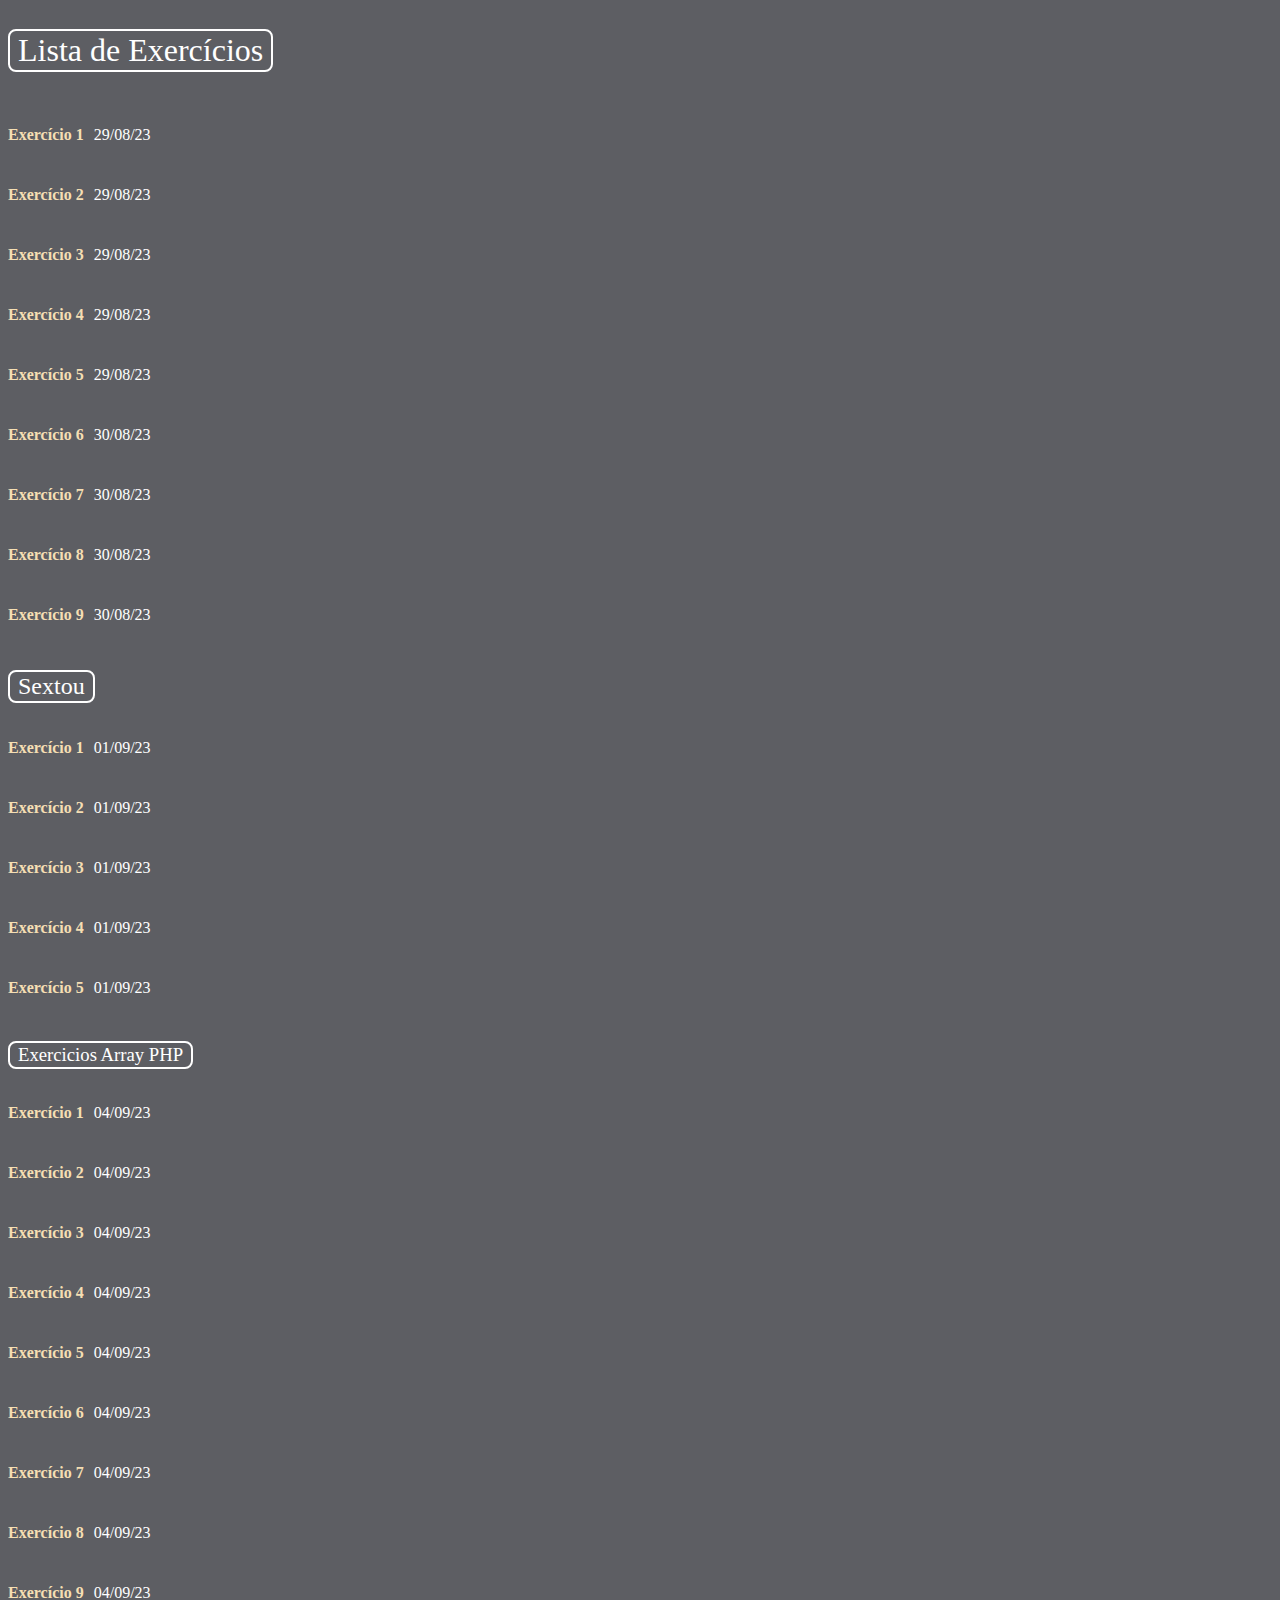
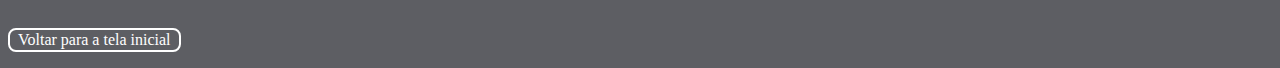
<file: exercicios/index.html>
<!DOCTYPE html>
<html lang="en">
<link rel="stylesheet" href="/exercicios/css/style.css">

<head>

    <meta charset="UTF-8">
    <meta name="viewport" content="width=device-width, initial-scale=1.0">
    <title>Exercícios</title>
</head>
<body>
<h1>Lista de Exercícios</h1>
<br>
    <ul>
        <li>
            <a href="exercicio1/index.php">Exercício 1</a>
            <p>29/08/23</p>
        </li>
        <li>
            <a href="exercicio2/index.php">Exercício 2</a>
            <p>29/08/23</p>
        </li>
        <li>
            <a href="exercicio3/index.php">Exercício 3</a>
            <p>29/08/23</p>
        </li>
        <li>
            <a href="exercicio4/index.php">Exercício 4</a>
            <p>29/08/23</p>
        </li>
        <li>
            <a href="exercicio5/index.php">Exercício 5</a>
            <p>29/08/23</p>
        </li>
        <li>
            <a href="exercicio6/index.php">Exercício 6</a>
            <p>30/08/23</p>
        </li>
        <li>
            <a href="exercicio7/index.php">Exercício 7</a>
            <p>30/08/23</p>
        </li>
        <li>
            <a href="exercicio8/index.php">Exercício 8</a>
            <p>30/08/23</p>
        </li>
        <li>
            <a href="exercicio9/index.php">Exercício 9</a>
            <p>30/08/23</p>
        </li>
        <h2>Sextou</h2>
        <li>
            <a href="exercicio10/index.php">Exercício 1</a>
            <p>01/09/23</p>
        </li>
        <li>
            <a href="exercicio11/index.php">Exercício 2</a>
            <p>01/09/23</p>
        </li>
        <li>
            <a href="exercicio12/index.php">Exercício 3</a>
            <p>01/09/23</p>
        </li>
        <li>
            <a href="exercicio13/index.php">Exercício 4</a>
            <p>01/09/23</p>
        </li>
        <li>
            <a href="exercicio14/index.php">Exercício 5</a>
            <p>01/09/23</p>
        </li>
        <h3>Exercicios Array PHP</h3>
        <li>
            <a href="exercicio15/index.php">Exercício 1</a>
            <p>04/09/23</p>
        </li>
        <li>
            <a href="exercicio16/index.php">Exercício 2</a>
            <p>04/09/23</p>
        </li>
        <li>
            <a href="exercicio17/index.php">Exercício 3</a>
            <p>04/09/23</p>
        </li>
        <li>
            <a href="exercicio18/index.php">Exercício 4</a>
            <p>04/09/23</p>
        </li>
        <li>
            <a href="exercicio19/index.php">Exercício 5</a>
            <p>04/09/23</p>
        </li>
        <li>
            <a href="exercicio20/index.php">Exercício 6</a>
            <p>04/09/23</p>
        </li>
        <li>
            <a href="exercicio21/index.php">Exercício 7</a>
            <p>04/09/23</p>
        </li>
        <li>
            <a href="exercicio22/index.php">Exercício 8</a>
            <p>04/09/23</p>
        </li>
        <li>
            <a href="exercicio23/index.php">Exercício 9</a>
            <p>04/09/23</p>
        </li>
        <li>
        <a href="../" class="button1">Voltar para a tela inicial</a>
        </li>
    </ul>
</body>
</html>
</file>
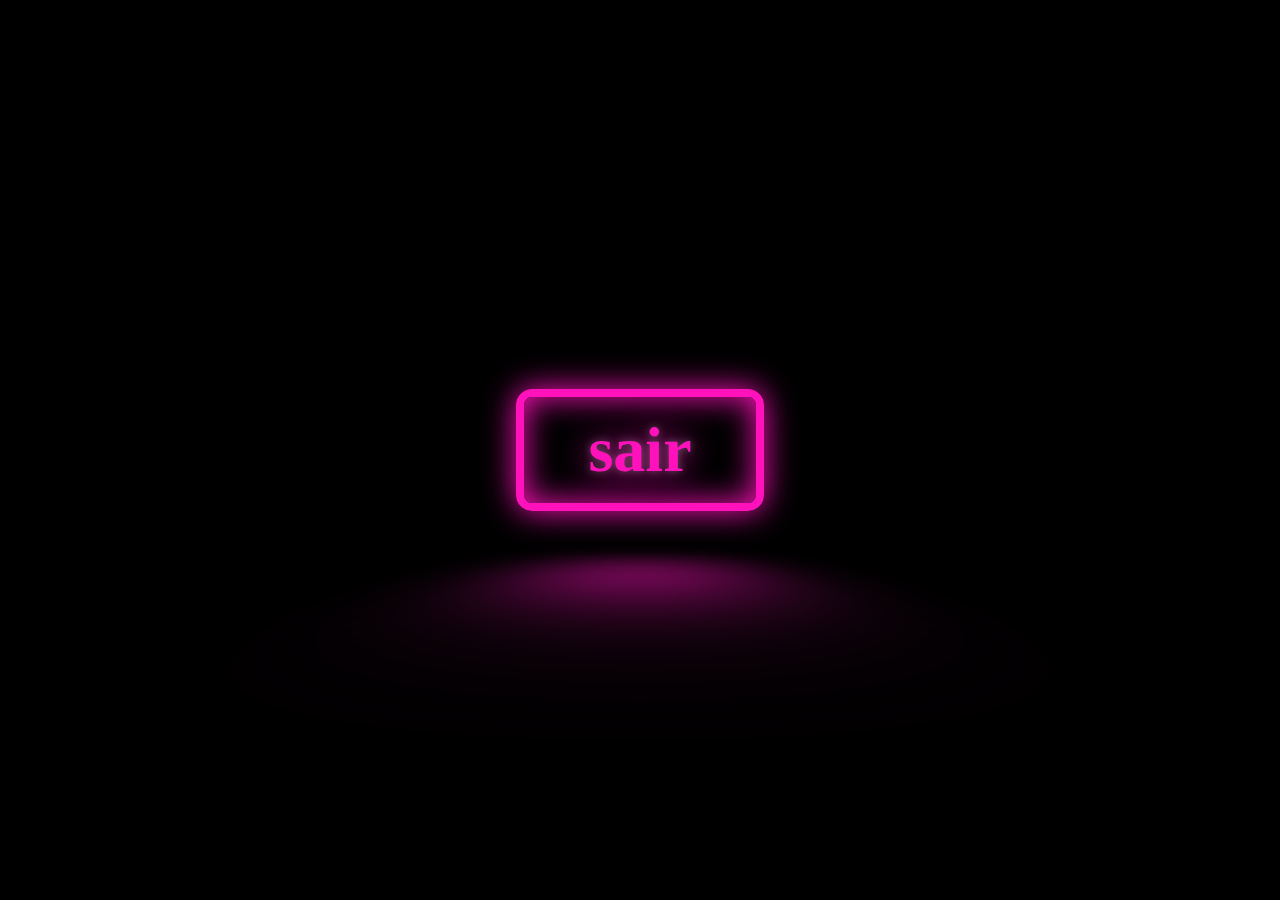
<file: fazendo_testes/index.html>
<!DOCTYPE html>
<html lang="en">
<head>
   <meta charset="UTF-8">
   <meta name="viewport" content="width=device-width, initial-scale=1.0">
   <title>Document</title>
   <link rel="stylesheet" href="/fazendo_testes/css/style.css">
</head>

<body>
   <a href="../" class="button1">sair</a>

   <!-- <a href="../" class="button2">Voltar para a tela inicial</a> -->
</body>

</html>
</file>
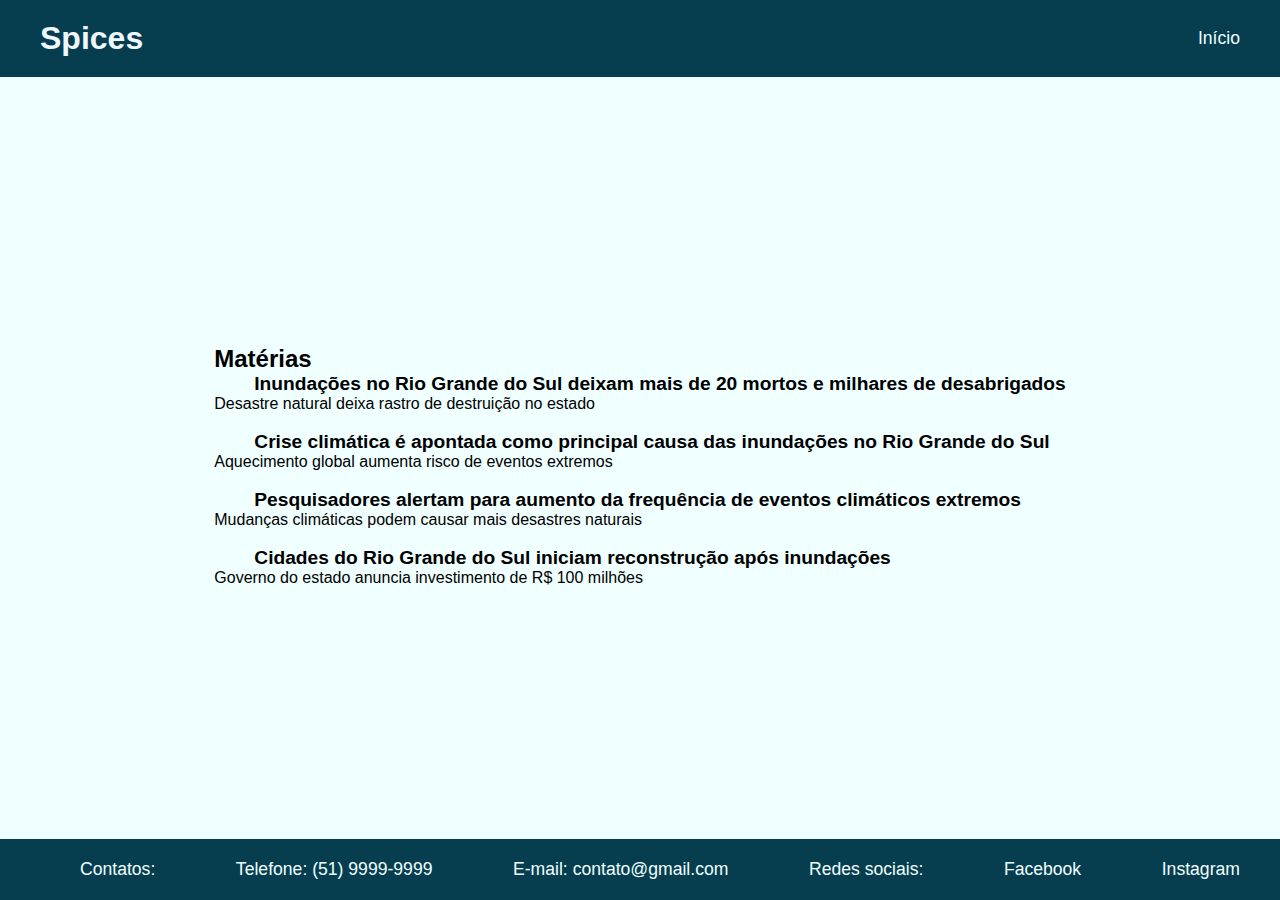
<file: html/index.html>
<!DOCTYPE html>
<html lang="pt-BR">
<head>
    <meta charset="UTF-8">
    <title>Spices noticias</title>
    <link rel="stylesheet" href="/html/css/style2.css">
</head>
<body>
    <header>
        <h2 class="logo"> Spices</h2>
        <nav>
            <a href="#">Início</a>
        </nav>
    </header>
    <main>
        <h2>Matérias</h2>
        <ul>
            <li>
                <a href="/html/pages/materia1.html" onclick="abrirMateria('/materia1.html')">Inundações no Rio Grande do Sul deixam mais de 20 mortos e milhares de desabrigados</a>
                <p>Desastre natural deixa rastro de destruição no estado</p> <br>
            </li>
            <li>
                <a href="/html/pages/materia2.html" onclick="abrirMateria('/materia2.html')">Crise climática é apontada como principal causa das inundações no Rio Grande do Sul</a>
                <p>Aquecimento global aumenta risco de eventos extremos</p><br>
            </li>
            <li>
                <a href="/html/pages/materia3.html" onclick="abrirMateria('/materia3.html')">Pesquisadores alertam para aumento da frequência de eventos climáticos extremos</a>
                <p> Mudanças climáticas podem causar mais desastres naturais</p><br>
            </li>
            <li>
                <a href="/html/pages/materia4.html" onclick="abrirMateria('/materia4.html')">Cidades do Rio Grande do Sul iniciam reconstrução após inundações</a>
                <p> Governo do estado anuncia investimento de R$ 100 milhões</p><br>
            </li>
        </ul>
    </main>
    <footer>
        <h1>Contatos:</h1>
        <p>Telefone: (51) 9999-9999</p>
        <p>E-mail: contato@gmail.com</p>
        <h1>Redes sociais:</h1>
        <a href="https://www.facebook.com/senactramandai/?locale=pt_BR"target="_blank">Facebook</a>
        <a href="https://www.instagram.com/senactramandai/"target="_blank">Instagram</a>
    </footer>
</body>
</html>
</file>
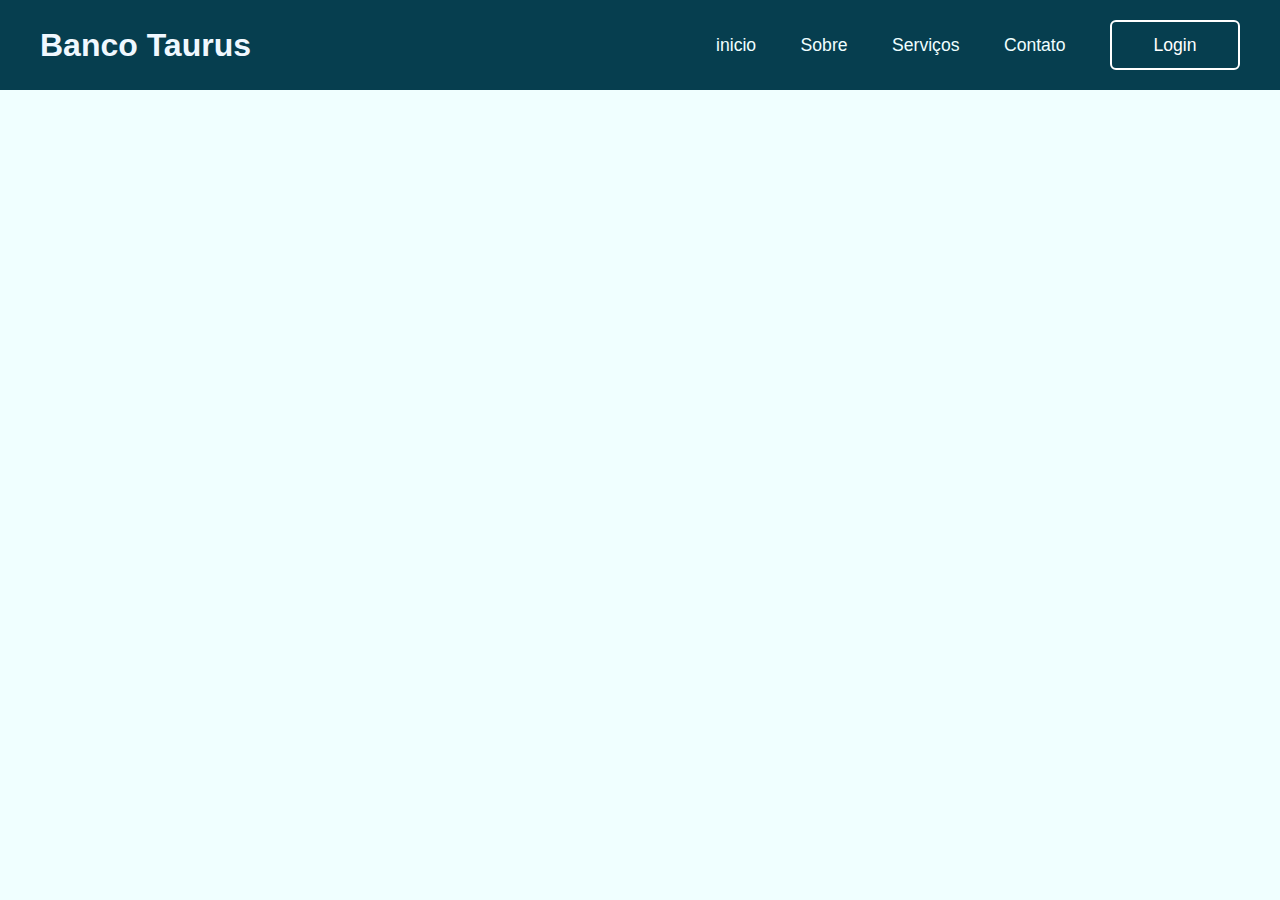
<file: phpPOO/index.html>
<!DOCTYPE html>
<html lang="en">

<head>
    <meta charset="UTF-8">
    <meta name="viewport" content="width=device-width, initial-scale=1.0">
    <title>Banco PHP</title>
    <script src="/phpPOO/assets/js/script.js"></script>
    <link rel="stylesheet" href="/phpPOO/assets/css/style1.css">
    <link rel="stylesheet" href="https://cdn.jsdelivr.net/npm/bootstrap-icons@1.11.1/font/bootstrap-icons.css">
</head>

<body>
    <header1>
        <h2 class="logo"> Banco Taurus</h2>
        <nav class="navegacao">
            <a href="">inicio</a>
            <a href="">Sobre</a>
            <a href="">Serviços</a>
            <a href="">Contato</a>
            <button class="botaoLogin-popup" onclick="mostrarLogin()">Login</button>
            <!-- <button class="botao-mode">Cor</button> -->
        </nav>
    </header1>
    <div class="Login-cadastro-popup" id="loginCadastroPopup">
        <span class="icon-fechar" onclick="fecharPopup()"><i class="bi bi-x-lg"></i></span>
        <div class="form-box-Login">
            <h3>Login</h3>
            <br>
            <form id="form-login" action="admin.php">
                <div class="input-box">
                    <input type="text" name="cpf" placeholder="CPF" required maxlength="11" oninput="this.value=this.value.replace(/[^0-9]/g,'')">
                </div>
                <div class="input-box">
                    <input type="password" name="senha" placeholder="Senha" required>
                </div>
                <div class="lembrar-senha">
                    <label> <input type="checkbox">Lembrar senha</label>
                    <a href="#">Esqueci a senha?</a>
                </div>
                <button type="submit" class="botaoLogin">Login</button>
                <div class="cadastro-login">
                    <p>Não tem conta?
                        <a href="#" class="link-cadastro">Cadastrar-se</a>
                    </p>
                </div>
            </form>
        </div>
        <div class="form-box-cadastro">
            <h3>Cadastro</h3>
            <br>
            <form id="form-cadastro" action="assets/php/class/admin.php" method="POST">


                <div class="input-box">
                    <input type="text" name="nome" placeholder="Nome" required>
                </div>
                <div class="input-box">
                    <input type="text" name="cpf" placeholder="CPF" required maxlength="11" oninput="this.value=this.value.replace(/[^0-9]/g,'')">
                </div>
                <div class="input-box">
                    <input type="text" name="endereco" placeholder="Endereço" required>
                </div>
                <div class="input-box">
                    <input type="number" name="idade" placeholder="Idade" required maxlength="3" oninput="this.value=this.value.replace(/[^0-9]/g,'')">
                </div>
                <div class="input-box">
                    <input type="password" name="senha" placeholder="Senha" required>
                </div>

                <div class="lembrar-senha">
                    <label> <input type="checkbox" name="termos">Aceito os termos e condições</label>
                </div>
                <button type="submit" class="botaocadastro" name="cadastrar">Cadastrar-se</button>

                <div class="cadastro-login">
                    <p>Já tem uma conta?
                        <a href="#" class="link-login" onclick="mostrarLogin()">Login</a>
                    </p>
                </div>
            </form>
        </div>
    </div>
</body>

</html>
</file>
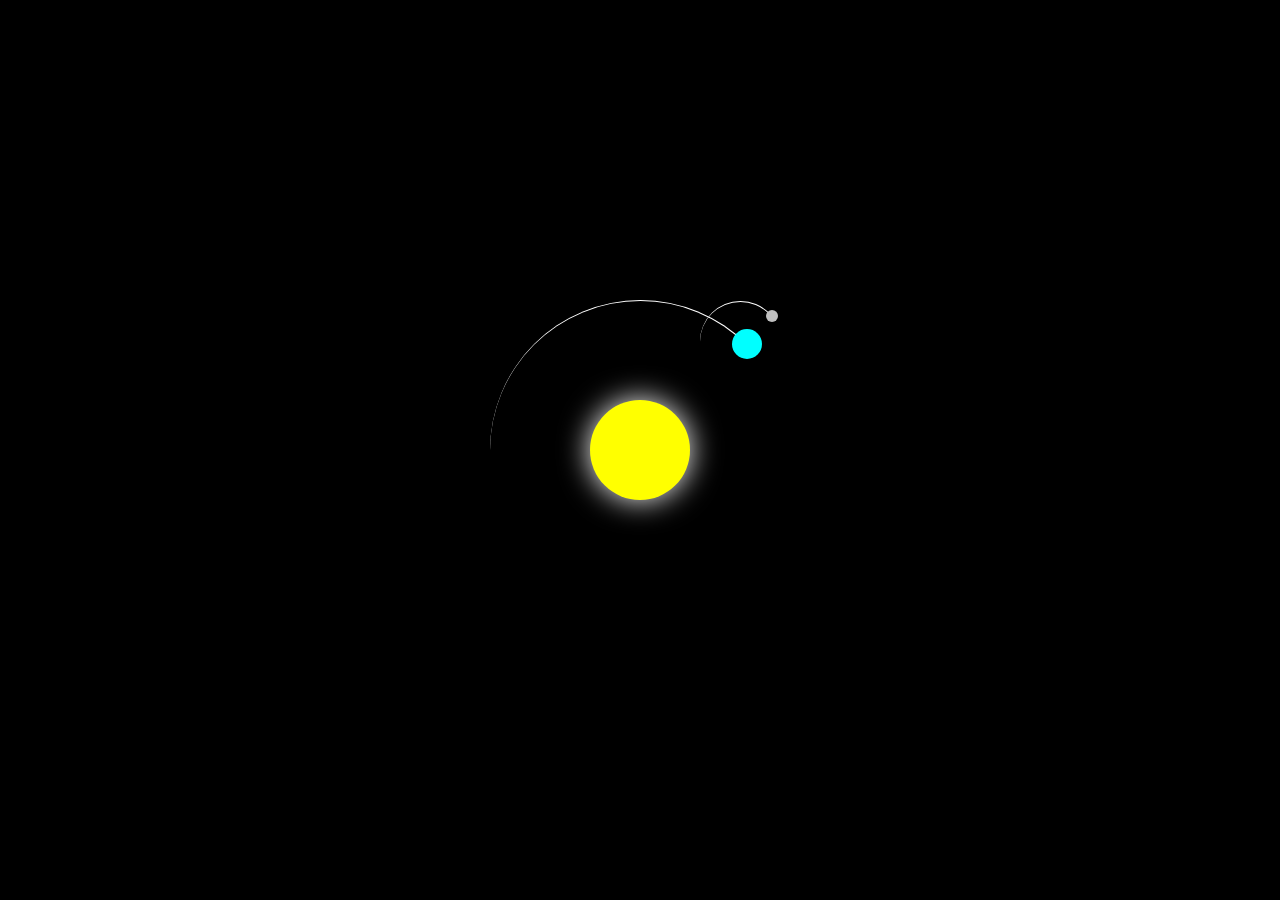
<file: sistema_solar/index.html>
<!DOCTYPE html>
<html>
<head>
    <style>
        body {
            margin: 0;
            height: 100vh;
            display: flex;
            align-items: center;
            justify-content: center;
            background-color: black;
            overflow: hidden;
        }

        .container {
            font-size: 10px;
            width: 40em;
            height: 40em;
            position: relative;
        }

        .sol {
            position: absolute;
            top: 15em;
            left: 15em;
            width: 10em;
            height: 10em;
            background-color: yellow;
            border-radius: 50%;
            box-shadow: 0 0 3em white;
        }

        .terra,
        .lua {
            position: absolute;
            border-style: solid;
            border-color: white transparent transparent transparent;
            border-width: 0.1em 0.1em 0 0;
            border-radius: 50%;
        }

        .terra {
            top: 5em;
            left: 5em;
            width: 30em;
            height: 30em;
            animation: orbita 36.5s linear infinite;
        }

        .lua {
            top: 0em;
            left: 21em;
            width: 8em;
            height: 8em;
            animation: orbita 3s linear infinite;
        }

        .terra::before,
        .lua::before {
            content: "";
            position: absolute;
            border-radius: 50%;
        }

        .terra::before {
            top: 2.8em;
            right: 2.8em;
            width: 3em;
            height: 3em;
            background-color: aqua;
        }

        .lua::before {
            top: 0.8em;
            right: 0.2em;
            width: 1.2em;
            height: 1.2em;
            background-color: silver;
        }

        @keyframes orbita {
            to {
                transform: rotate(360deg);
            }
        }
    </style>
</head>

<body>
    <div class="container">
        <div class="sol"></div>
        <div class="terra">
            <div class="lua"></div>
        </div>
    </div>
</body>

</html>
</file>
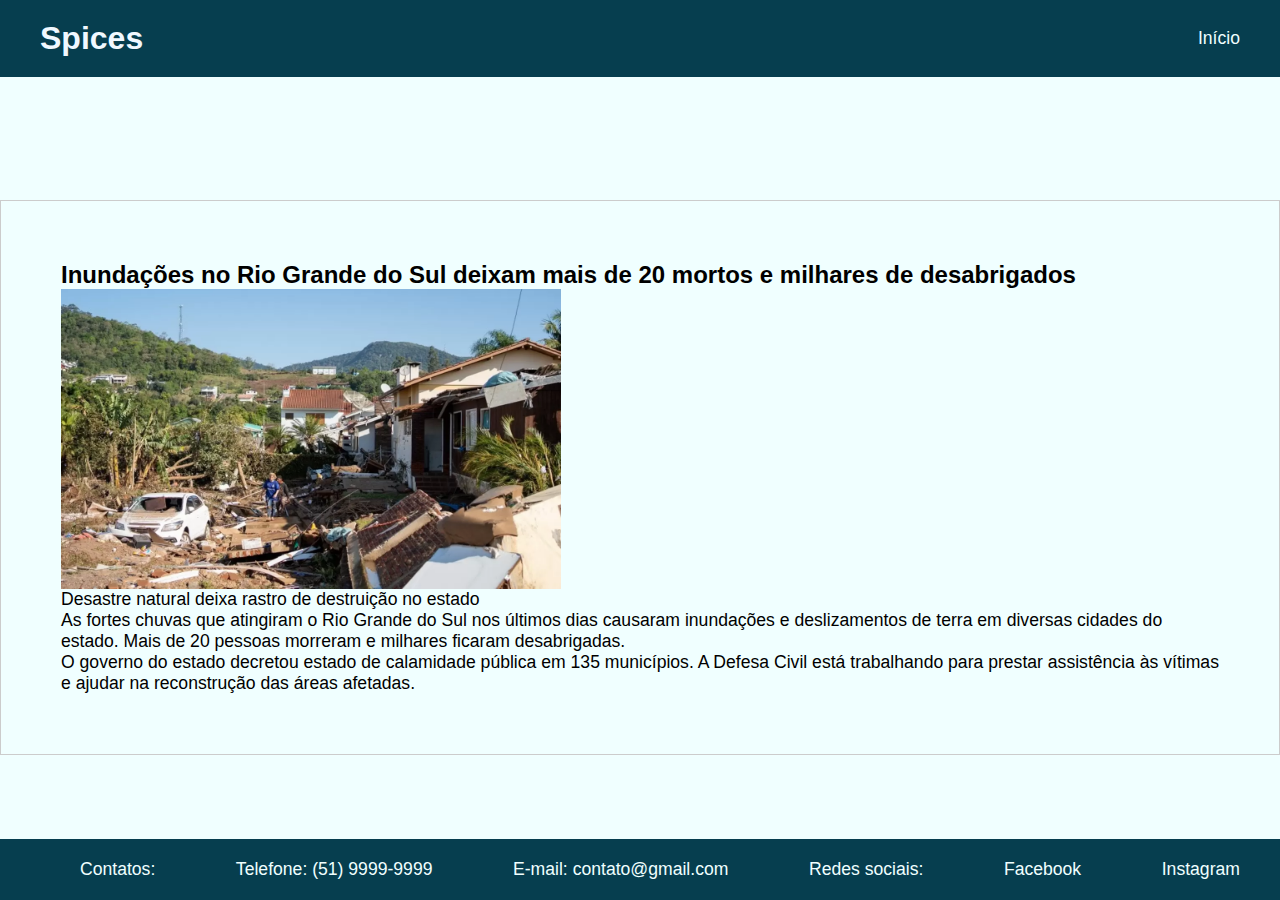
<file: html/pages/materia1.html>
<html lang="en">
<head>
    <meta charset="UTF-8">
    <meta name="viewport" content="width=device-width, initial-scale=1.0">
    <title>materia1</title>
    <link rel="stylesheet" href="../css/stylematerias.css">
</head>
<body> 
    <header>
    <h1 class="logo"> Spices</h1>
    <nav>
        <a href="../index.html">Início</a>
    </nav>
</header>
<main>
    <div class="materia">
        <h2>Inundações no Rio Grande do Sul deixam mais de 20 mortos e milhares de desabrigados</h2>
        <img src="../img/materia 1.webp" alt="Casa destruída pelas inundações no Rio Grande do Sul" width="500" height="300">

        <p>Desastre natural deixa rastro de destruição no estado</p>

        <p>As fortes chuvas que atingiram o Rio Grande do Sul nos últimos dias causaram inundações e deslizamentos de terra em diversas cidades do estado. Mais de 20 pessoas morreram e milhares ficaram desabrigadas.</p>

        <p>O governo do estado decretou estado de calamidade pública em 135 municípios. A Defesa Civil está trabalhando para prestar assistência às vítimas e ajudar na reconstrução das áreas afetadas.</p>
    </div>
</main>
    <footer>
        <h1>Contatos:</h1>
        <p>Telefone: (51) 9999-9999</p>
        <p>E-mail: contato@gmail.com</p>
        <h1>Redes sociais:</h1>
        <a href="https://www.facebook.com/senactramandai/?locale=pt_BR"target="_blank">Facebook</a>
        <a href="https://www.instagram.com/senactramandai/"target="_blank">Instagram</a>
    </footer>
</body>
</html>
</file>
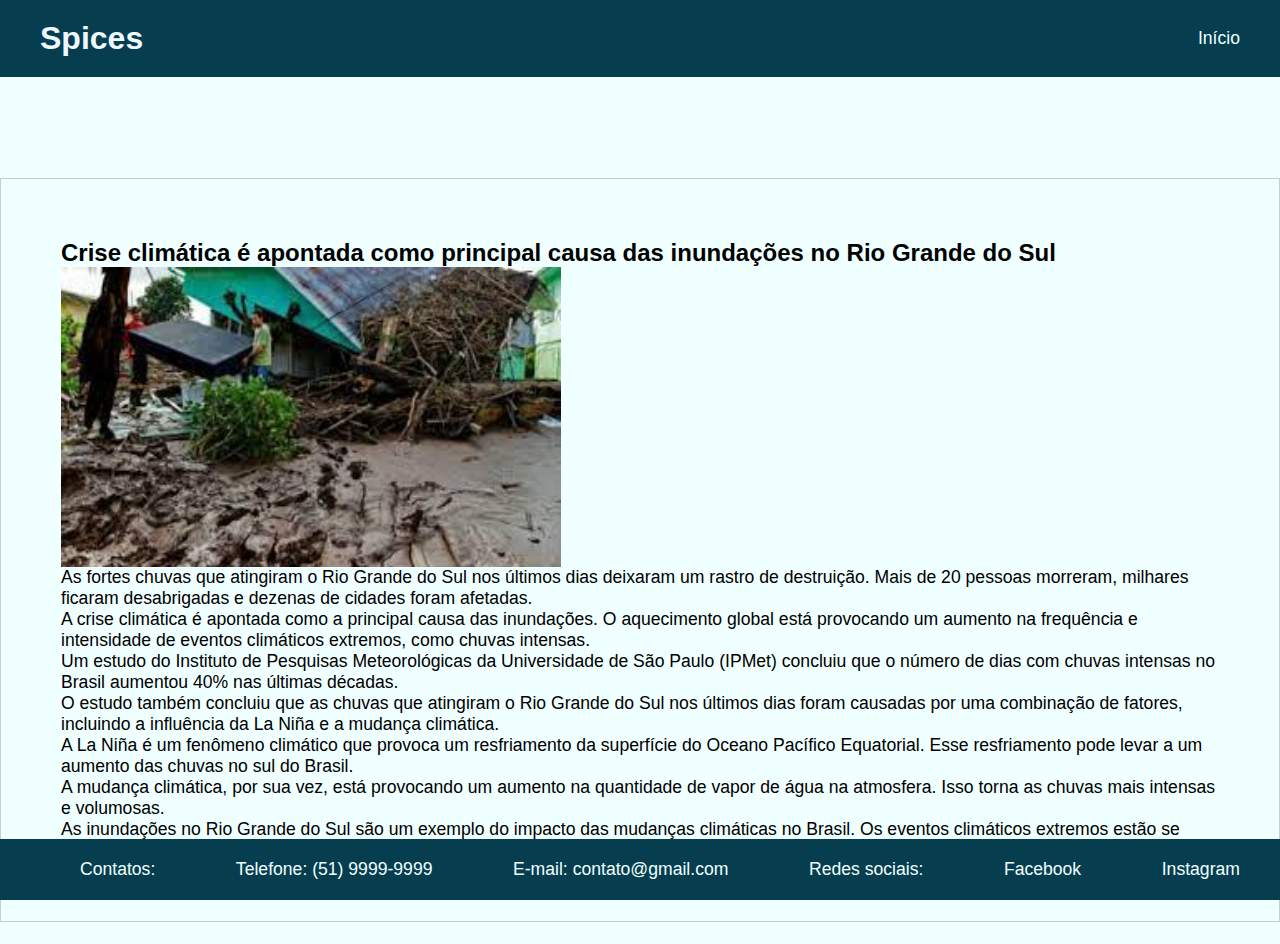
<file: html/pages/materia2.html>
<html lang="en">

<head>
    <meta charset="UTF-8">
    <meta name="viewport" content="width=device-width, initial-scale=1.0">
    <title>materia2</title>
    <link rel="stylesheet" href="../css/stylematerias.css">
</head>

<body>
    <header>
        <h2 class="logo"> Spices</h2>
        <nav>
            <a href="../index.html">Início</a>
        </nav>
    </header>
    <main>
        <div class="materia">
            <h2>Crise climática é apontada como principal causa das inundações no Rio Grande do Sul </h2>
            <img src="../img/materia2.jfif" alt="Crise climática é apontada como principal causa das inundações no Rio Grande do Sul " width="500"
                height="300">

            <p>As fortes chuvas que atingiram o Rio Grande do Sul nos últimos dias deixaram um rastro de destruição.
                Mais de 20 pessoas morreram, milhares ficaram desabrigadas e dezenas de cidades foram afetadas.</p>

            <p>A crise climática é apontada como a principal causa das inundações. O aquecimento global está provocando
                um aumento na frequência e intensidade de eventos climáticos extremos, como chuvas intensas.</p>

            <p>Um estudo do Instituto de Pesquisas Meteorológicas da Universidade de São Paulo (IPMet) concluiu que o
                número de dias com chuvas intensas no Brasil aumentou 40% nas últimas décadas.</p>

            <p> O estudo também concluiu que as chuvas que atingiram o Rio Grande do Sul nos últimos dias foram causadas
                por uma combinação de fatores, incluindo a influência da La Niña e a mudança climática.</p>

            <p> A La Niña é um fenômeno climático que provoca um resfriamento da superfície do Oceano Pacífico
                Equatorial. Esse resfriamento pode levar a um aumento das chuvas no sul do Brasil.</p>

            <p> A mudança climática, por sua vez, está provocando um aumento na quantidade de vapor de água na
                atmosfera. Isso torna as chuvas mais intensas e volumosas.</p>

            <p>As inundações no Rio Grande do Sul são um exemplo do impacto das mudanças climáticas no Brasil. Os
                eventos climáticos extremos estão se tornando cada vez mais frequentes e intensos, causando prejuízos
                materiais e humanos.</p>
        </div>
    </main>
    <footer>
        <h1>Contatos:</h1>
        <p>Telefone: (51) 9999-9999</p>
        <p>E-mail: contato@gmail.com</p>
        <h1>Redes sociais:</h1>
        <a href="https://www.facebook.com/senactramandai/?locale=pt_BR"target="_blank">Facebook</a>
        <a href="https://www.instagram.com/senactramandai/"target="_blank">Instagram</a>
    </footer>
</body>

</html>
</file>
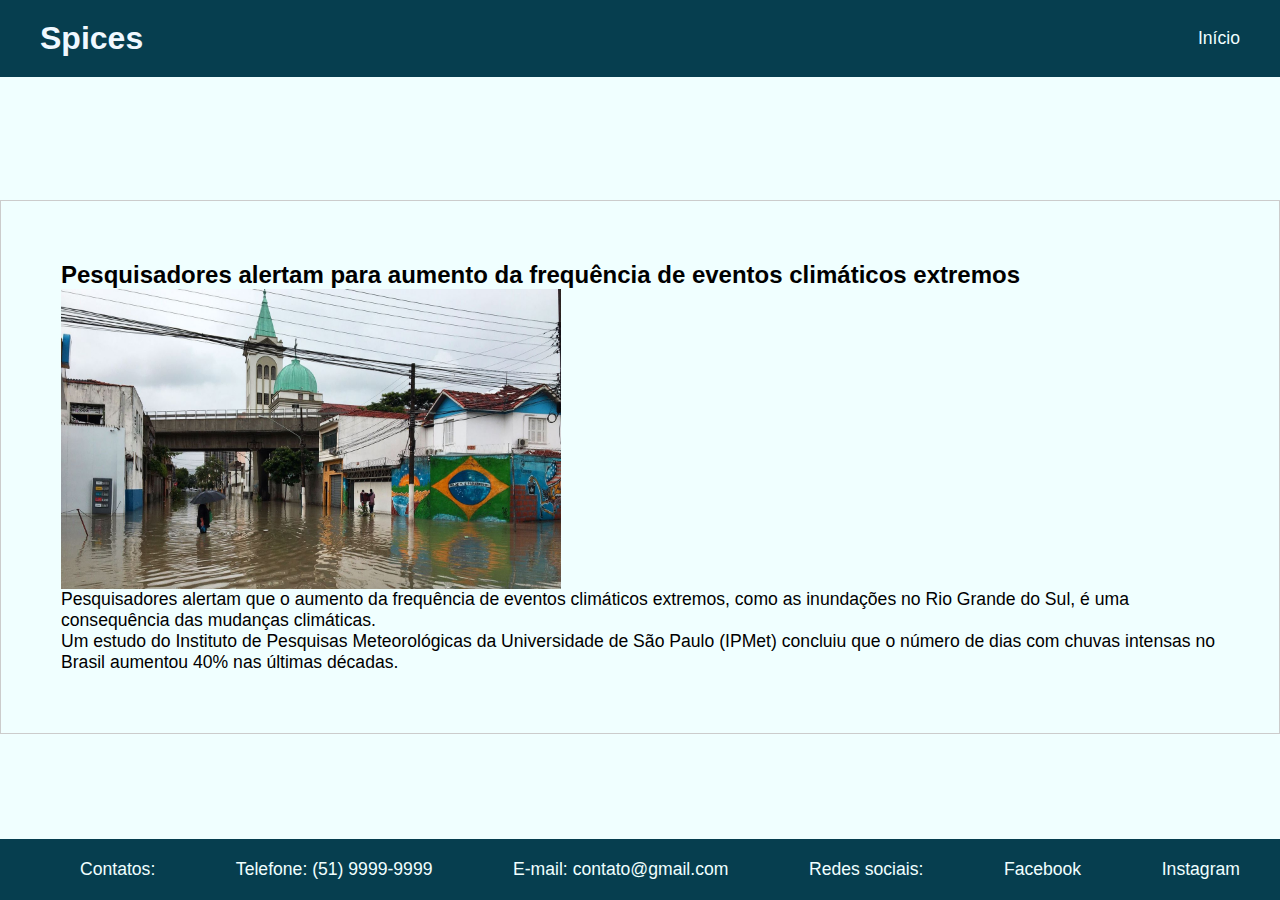
<file: html/pages/materia3.html>
<html lang="en">
<head>
    <meta charset="UTF-8">
    <meta name="viewport" content="width=device-width, initial-scale=1.0">
    <title>materia3</title>
    <link rel="stylesheet" href="../css/stylematerias.css">
</head>
<body> 
    <header>
    <h2 class="logo"> Spices</h2>
    <nav>
        <a href="../index.html">Início</a>
    </nav>
</header>
    <main>
        <div class="materia">
            <h2>Pesquisadores alertam para aumento da frequência de eventos climáticos extremos</h2>
            <img src="../img/materia3.jpg" alt="Pesquisadores alertam para aumento da frequência de eventos climáticos extremos" width="500" height="300">
    
            <p>Pesquisadores alertam que o aumento da frequência de eventos climáticos extremos, como as inundações no Rio Grande do Sul, é uma consequência das mudanças climáticas.</p>
    
            <p>Um estudo do Instituto de Pesquisas Meteorológicas da Universidade de São Paulo (IPMet) concluiu que o número de dias com chuvas intensas no Brasil aumentou 40% nas últimas décadas.</p>
        </div>
    </main> 
    <footer>
        <h1>Contatos:</h1>
        <p>Telefone: (51) 9999-9999</p>
        <p>E-mail: contato@gmail.com</p>
        <h1>Redes sociais:</h1>
        <a href="https://www.facebook.com/senactramandai/?locale=pt_BR"target="_blank">Facebook</a>
        <a href="https://www.instagram.com/senactramandai/"target="_blank">Instagram</a>
    </footer>
</body>
</html>
</file>
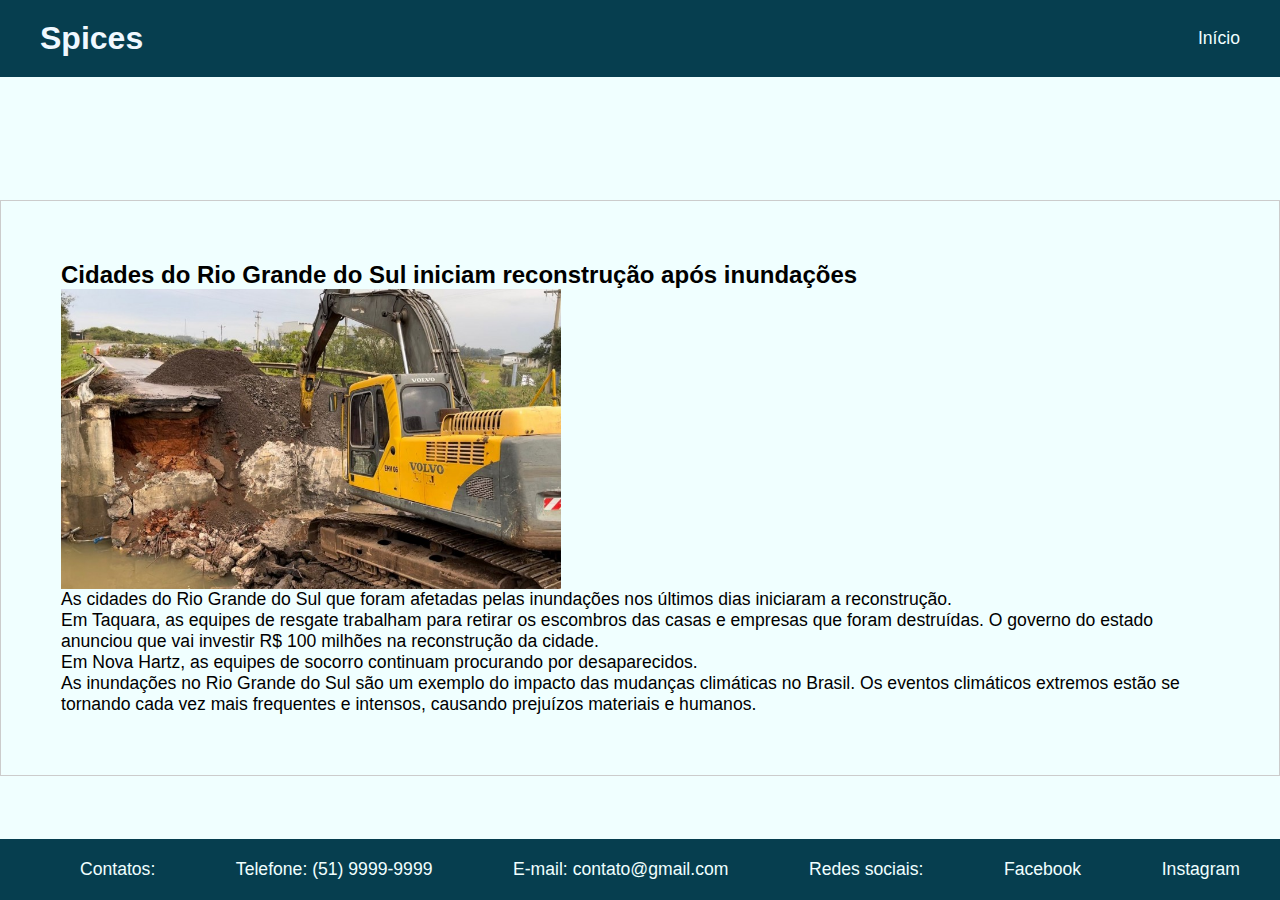
<file: html/pages/materia4.html>
<html lang="en">

<head>
    <meta charset="UTF-8">
    <meta name="viewport" content="width=device-width, initial-scale=1.0">
    <title>materia4</title>
    <link rel="stylesheet" href="../css/stylematerias.css">
</head>

<body>
    <header>
        <h2 class="logo"> Spices</h2>
        <nav>
            <a href="../index.html">Início</a>
        </nav>
    </header>
    <main>
        <div class="materia">
            <h2>Cidades do Rio Grande do Sul iniciam reconstrução após inundações</h2>
            <img src="../img/materia4.jpg" alt="Cidades do Rio Grande do Sul iniciam reconstrução após inundações" width="500"
                height="300">

            <p>As cidades do Rio Grande do Sul que foram afetadas pelas inundações nos últimos dias iniciaram a
                reconstrução.</p>

            <p>Em Taquara, as equipes de resgate trabalham para retirar os escombros das casas e empresas que foram
                destruídas. O governo do estado anunciou que vai investir R$ 100 milhões na reconstrução da cidade.</p>

            <p>Em Nova Hartz, as equipes de socorro continuam procurando por desaparecidos.</p>
            <p> As inundações no Rio Grande do Sul são um exemplo do impacto das mudanças climáticas no Brasil. Os
                eventos climáticos extremos estão se tornando cada vez mais frequentes e intensos, causando prejuízos
                materiais e humanos.</p>
        </div>
    </main>
    <footer>
        <h1>Contatos:</h1>
        <p>Telefone: (51) 9999-9999</p>
        <p>E-mail: contato@gmail.com</p>
        <h1>Redes sociais:</h1>
        <a href="https://www.facebook.com/senactramandai/?locale=pt_BR"target="_blank">Facebook</a>
        <a href="https://www.instagram.com/senactramandai/"target="_blank">Instagram</a>
    </footer>
</body>

</html>
</file>
<file: exercicios/css/style.css>
body{
    background-color: #5d5e63;
}
ul {
    list-style-type: none;
    padding: 0;
}

li {
    display: flex;
    align-items: center;
    margin-bottom: 10px;
}

a {
    font-weight: bold;
    text-decoration: none;
    color: wheat;
    font-size: 16px;
    margin-right: 10px;
}

p {
    color: white;
    font-size: 16px;
}
h1 {
 bottom: 0px;
 right: -0px;
 font-size: 16;
 font-weight: 200;
 text-decoration: none;
 display: inline-block;
 color: white;
 padding: 1px 8px;
 border: white 2px solid;
 border-radius: 8px;

  /* box-shadow: inset 0 0 8px 0 #5c244c, 0 0 8px 0 #5c244c;
 text-shadow: 0 0 4px hsl(0 0% 100% / 0.3), 0 0 8px; */
 position: relative;

}
h2 {
 bottom: 0px;
 right: -0px;
 font-size: 16;
 font-weight: 200;
 text-decoration: none;
 display: inline-block;
 color: white;
 padding: 1px 8px;
 border: white 2px solid;
 border-radius: 8px;

/* box-shadow: inset 0 0 8px 0 #5c244c, 0 0 8px 0 #5c244c;
 text-shadow: 0 0 4px hsl(0 0% 100% / 0.3), 0 0 8px; */
 position: relative;


}
h3 {
 bottom: 0px;
 right: -0px;
 font-size: 16;
 font-weight: 200;
 text-decoration: none;
 display: inline-block;
 color: white;
 padding: 1px 8px;
 border: white 2px solid;
 border-radius: 8px;

  /* box-shadow: inset 0 0 8px 0 #5c244c, 0 0 8px 0 #5c244c;
 text-shadow: 0 0 4px hsl(0 0% 100% / 0.3), 0 0 8px; */
 position: relative;

}
.button1 {
bottom: 0px;
 right: -0px;
 font-size: 16;
 font-weight: 200;
 text-decoration: none;
 display: inline-block;
 color: white;
 padding: 1px 8px;
 border: white 2px solid;
 border-radius: 8px;

 /* box-shadow: inset 0 0 8px 0 #5c244c, 0 0 8px 0 #5c244c;
 text-shadow: 0 0 4px hsl(0 0% 100% / 0.3), 0 0 8px; */
 position: relative;

}
</file>
<file: fazendo_testes/css/style.css>
body {
   margin: 0;
   height: 100vh;
   display: flex;
   align-items: center;
   justify-content: center;
   background-color: black;
   overflow: hidden;
}

.button1 {
   font-size: 64px;
   font-weight: 700;
   text-decoration: none;
   display: inline-block;
   color: #f1b;
   padding: 16px 64px;
   border: #f1b 8px solid;
   border-radius: 16px;
   box-shadow: inset 0 0 32px 0 #f1b, 0 0 32px 0 #f1b;
   text-shadow: 0 0 8px hsl(0 0% 100% / 0.3), 0 0 32px;
   position: relative;
}

.button1::before {
   content: "";
   position: absolute;
   top: 120%;
   left: 0;
   background: #f1b;
   width: 100%;
   height: 100%;
   transform: perspective(64px) rotateX(40deg) scale(1, 0.35);
   filter: blur(64px);
   opacity: 0.7;
   pointer-events: none;
}

.button1::after {
   content: "";
   position: absolute;
   top: 0;
   bottom: 0;
   left: 0;
   right: 0;
   box-shadow: 0 0 120px 32px #f1b;
   opacity: 0;
   z-index: -1;
   transition: opacity 100ms linear;
}

.button1:hover {
   color: #31202b;
   text-shadow: none;
}

/* .button2 {
   bottom: 0;
   right: 0;
   font-size: 16px;
   font-weight: 300;
   text-decoration: none;
   display: inline-block;
   color: #f1b;
   padding: 8px 32px;
   border: #f1b 4px solid;
   border-radius: 8px;
   box-shadow: inset 0 0 16px 0 #f1b, 0 0 16px 0 #f1b;
   text-shadow: 0 0 8px hsl(0 0% 100% / 0.3), 0 0 16px;
   position: relative;
} */
</file>
<file: html/css/style2.css>
* {
  margin: 0;
  padding: 0;
  box-sizing: border-box;
  font-family: Arial, Helvetica, sans-serif;
}
html {
    height: 100vh;
    margin: 0;
    display: flex;
    align-items: center;
    justify-content: center;
    background-color: azure;
  }
/* parte do topo */
header {
    position: fixed;
    top: 0;
    left: 0;
    width: 100%;
    padding: 20px 40px;
    background-color: #063e4f;
    display: flex;
    justify-content: space-between;
    align-items: center;
    z-index: 100;
  }
.logo {
  font-size: 2em;
  color: aliceblue;
  user-select: none;
}
nav a {
  position: relative;
  font-size: 1.1em;
  color: azure;
  text-decoration: none;
  font-weight: 500;
  margin-left: 40px;
}
nav a::after {
  content: "";
  position: absolute;
  left: 0;
  bottom: -6px;
  width: 100%;
  height: 3px;
  background: #fff;
  border-radius: 5px;
  transform-origin: right;
  transform: scaleX(0);
  transition: 0.5s;
}
nav a:hover::after {
  transform-origin: left;
  transform: scaleX(1);
}
main {
    flex: 1;
    margin-top: 50px;
  }
main h2{
    top: 0;
    left: 0;
}
main a {
  font-weight: bold;
  position: relative;
  color: black;
  text-decoration: none;
  font-size: 1.2em;
  margin-left: 40px;
}
main ul{
    height: 100%;
    list-style-type: none;
}
/*  parte de baixo  */
footer {
  position: fixed;
  bottom: 0;
  left: 0;
  width: 100%;
  padding: 20px 40px;
  background-color: #063e4f;
  display: flex;
  justify-content: space-between;
  align-items: center;
  z-index: 100;
}
footer p {
  position: relative;
  font-size: 1.1em;
  color: azure;
  text-decoration: none;
  font-weight: 500;
  margin-left: 40px;
}
footer p::after {
  content: "";
  position: absolute;
  left: 0;
  bottom: -6px;
  width: 100%;
  height: 3px;
  background: #fff;
  border-radius: 5px;
  transform-origin: right;
  transform: scaleX(0);
  transition: 0.5s;
}
footer p:hover::after {
  transform-origin: left;
  transform: scaleX(1);
}
footer h1 {
  position: relative;
  font-size: 1.1em;
  color: azure;
  text-decoration: none;
  font-weight: 500;
  margin-left: 40px;
}
footer a {
  position: relative;
  font-size: 1.1em;
  color: azure;
  text-decoration: none;
  font-weight: 500;
  margin-left: 40px;
}
footer a::after {
  content: "";
  position: absolute;
  left: 0;
  bottom: -6px;
  width: 100%;
  height: 3px;
  background: #fff;
  border-radius: 5px;
  transform-origin: right;
  transform: scaleX(0);
  transition: 0.5s;
}
footer a:hover::after {
  transform-origin: left;
  transform: scaleX(1);
}
</file>
<file: phpPOO/assets/css/style1.css>
* {
  margin: 0;
  padding: 0;
  box-sizing: border-box;
  font-family: Arial, Helvetica, sans-serif;
}
body {
  display: flex;
  justify-content: center;
  align-items: center;
  min-height: 100vh;
  background: url() no-repeat;
  background-size: cover;
  background-position: center;
  background-color: azure;
}
header1 {
  position: fixed;
  top: 0;
  left: 0;
  width: 100%;
  padding: 20px 40px;
  background-color: #063e4f;
  display: flex;
  justify-content: space-between;
  align-items: center;
  z-index: 100;
}
.logo {
  font-size: 2em;
  color: aliceblue;
  user-select: none;
}
.navegacao a {
  position: relative;
  font-size: 1.1em;
  color: azure;
  text-decoration: none;
  font-weight: 500;
  margin-left: 40px;
}
.navegacao a::after {
  content: "";
  position: absolute;
  left: 0;
  bottom: -6px;
  width: 100%;
  height: 3px;
  background: #fff;
  border-radius: 5px;
  transform-origin: right;
  transform: scaleX(0);
  transition: 0.5s;
}
.navegacao a:hover::after {
  transform-origin: left;
  transform: scaleX(1);
}
.navegacao .botaoLogin-popup {
  width: 130px;
  height: 50px;
  background: transparent;
  border: 2px solid #fff;
  outline: none;
  border-radius: 6px;
  cursor: pointer;
  font-size: 1.1em;
  color: #fff;
  font-weight: 500;
  margin-left: 40px;
  transition: 0.5s;
}
.navegacao .botaoLogin-popup:hover {
  background: #fff;
  color: black;
}
.navegacao .botao-mode {
  width: 50px;
  height: 40px;
  background: transparent;
  border: 2px solid #fff;
  outline: none;
  border-radius: 70%;
  cursor: pointer;
  font-size: 1em;
  color: #fff;
  font-weight: 200;
  margin-left: 20px;
  transition: 0.5s;
}
.navegacao .botao-mode:hover {
  background: #fff;
  color: black;
}
.Login-cadastro-popup {
  position: relative;
  width: 400px;
  height: 450px;
  background: transparent;
  border: 2px solid black;
  border-radius: 20px;
  backdrop-filter: blur(20px);
  box-shadow: 0 0 30px rgba(0, 0, 0, 0.5);
  display: flex;
  justify-content: center;
  align-items: center;
  overflow: hidden;
  transform: scale(0);
  transition: .5s ease, .2s ease;
}
.Login-cadastro-popup.ativar-popup{
  transform: scale(1);
}
.Login-cadastro-popup.ativo {
  height: 650px;
}
.Login-cadastro-popup .form-box-Login {
  width: 100%;
  padding: 40px;
}
.Login-cadastro-popup .form-box-Login {
  transition: 0.18s ease;
  transform: translateX(0);
}
.Login-cadastro-popup.ativo .form-box-Login {
  transition: none;
  transform: translateX(-400px);
}

.Login-cadastro-popup .form-box-cadastro {
  position: absolute;
  transform: translateX(400px);
}
.Login-cadastro-popup.ativo .form-box-cadastro {
  transition: 0.18s ease;
  transform: translateX(0);
}
.Login-cadastro-popup .icon-fechar {
  position: absolute;
  top: 0;
  right: 0;
  width: 45px;
  height: 45px;
  background: #162938;
  font-size: 2em;
  color: #fff;
  display: flex;
  justify-content: center;
  align-items: center;
  border-bottom-left-radius: 20px;
  cursor: pointer;
  z-index: 1;
}
.Login-cadastro-popup h3 {
  font-size: 3em;
  color: #162938;
  text-align: center;
}
.input-box {
  position: relative;
  width: 100%;
  height: 50px;
  border-bottom: 2px solid #162938;
  margin: 30px 0;
}
/*senha flutuante*/
.input-box input {
  font-size: 30px;
  width: 100%;
  height: 100%;
  background: transparent;
  border: none;
  outline: none;
  font-size: 1em;
  color: #162938;
  font-weight: 600;
  padding: 0 3px 0 2px;
}
.lembrar-senha {
  font-size: 0.9em;
  color: #162938;
  font-weight: 550;
  margin: -20px 0 20px;
  display: flex;
  justify-content: space-between;
}
.lembrar-senha label input {
  accent-color: #162938;
  margin-right: 3px;
}
.lembrar-senha a {
  color: #162938;
  text-decoration: none;
}
.lembrar-senha a:hover {
  text-decoration: underline;
}
.botaoLogin {
  width: 100%;
  height: 45px;
  background: #162938;
  border: none;
  outline: none;
  border-radius: 6px;
  cursor: pointer;
  font-size: 1em;
  color: #fff;
  font-weight: 500;
}
.cadastro-login {
  font-size: 0.9em;
  color: #162938;
  text-align: center;
  font-weight: 500;
  margin: 25px 0 10px;
}
.cadastro-login p a {
  color: #162938;
  text-decoration: none;
  font-weight: 600;
}
.cadastro-login p a:hover {
  text-decoration: underline;
}
.botaocadastro{
  width: 100%;
  height: 45px;
  background: #162938;
  border: none;
  outline: none;
  border-radius: 6px;
  cursor: pointer;
  font-size: 1em;
  color: #fff;
  font-weight: 500;
}
</file>
<file: html/css/stylematerias.css>
* {
    margin: 0;
    padding: 0;
    box-sizing: border-box;
    font-family: Arial, Helvetica, sans-serif;
  }
  html {
      height: 100vh;
      margin: 0;
      display: flex;
      align-items: center;
      justify-content: center;
      background-color: azure;
    }
  /* parte do topo */
  header {
      position: fixed;
      top: 0;
      left: 0;
      width: 100%;
      padding: 20px 40px;
      background-color: #063e4f;
      display: flex;
      justify-content: space-between;
      align-items: center;
      z-index: 100;
    }
  .logo {
    font-size: 2em;
    color: aliceblue;
    user-select: none;
  }
  nav a {
    position: relative;
    font-size: 1.1em;
    color: azure;
    text-decoration: none;
    font-weight: 500;
    margin-left: 40px;
  }
  nav a::after {
    content: "";
    position: absolute;
    left: 0;
    bottom: -6px;
    width: 100%;
    height: 3px;
    background: #fff;
    border-radius: 5px;
    transform-origin: right;
    transform: scaleX(0);
    transition: 0.5s;
  }
  nav a:hover::after {
    transform-origin: left;
    transform: scaleX(1);
  }
  main {
    flex: 1;
    padding: 60px;
    border: 1px solid #ccc;
    margin-top: 200px; 
}
main h2{
    top: 0;
    left: 0;
    
}main p {
  font-weight: 500;
  position: relative;
  color: black;
  text-decoration: none;
  font-size: 1.1em;
  margin-left: 0px;
}
main .materia h2 {
  top: 0;
  left: 0;
}

  footer {
    position: fixed;
    bottom: 0;
    left: 0;
    width: 100%;
    padding: 20px 40px;
    background-color: #063e4f;
    display: flex;
    justify-content: space-between;
    align-items: center;
    z-index: 100;
  }
  footer p {
    position: relative;
    font-size: 1.1em;
    color: azure;
    text-decoration: none;
    font-weight: 500;
    margin-left: 40px;
  }
  footer p::after {
    content: "";
    position: absolute;
    left: 0;
    bottom: -6px;
    width: 100%;
    height: 3px;
    background: #fff;
    border-radius: 5px;
    transform-origin: right;
    transform: scaleX(0);
    transition: 0.5s;
  }
  footer p:hover::after {
    transform-origin: left;
    transform: scaleX(1);
  }
  footer h1 {
    position: relative;
    font-size: 1.1em;
    color: azure;
    text-decoration: none;
    font-weight: 500;
    margin-left: 40px;
  }
  footer a {
    position: relative;
    font-size: 1.1em;
    color: azure;
    text-decoration: none;
    font-weight: 500;
    margin-left: 40px;
  }
  footer a::after {
    content: "";
    position: absolute;
    left: 0;
    bottom: -6px;
    width: 100%;
    height: 3px;
    background: #fff;
    border-radius: 5px;
    transform-origin: right;
    transform: scaleX(0);
    transition: 0.5s;
  }
  footer a:hover::after {
    transform-origin: left;
    transform: scaleX(1);
  }
</file>
